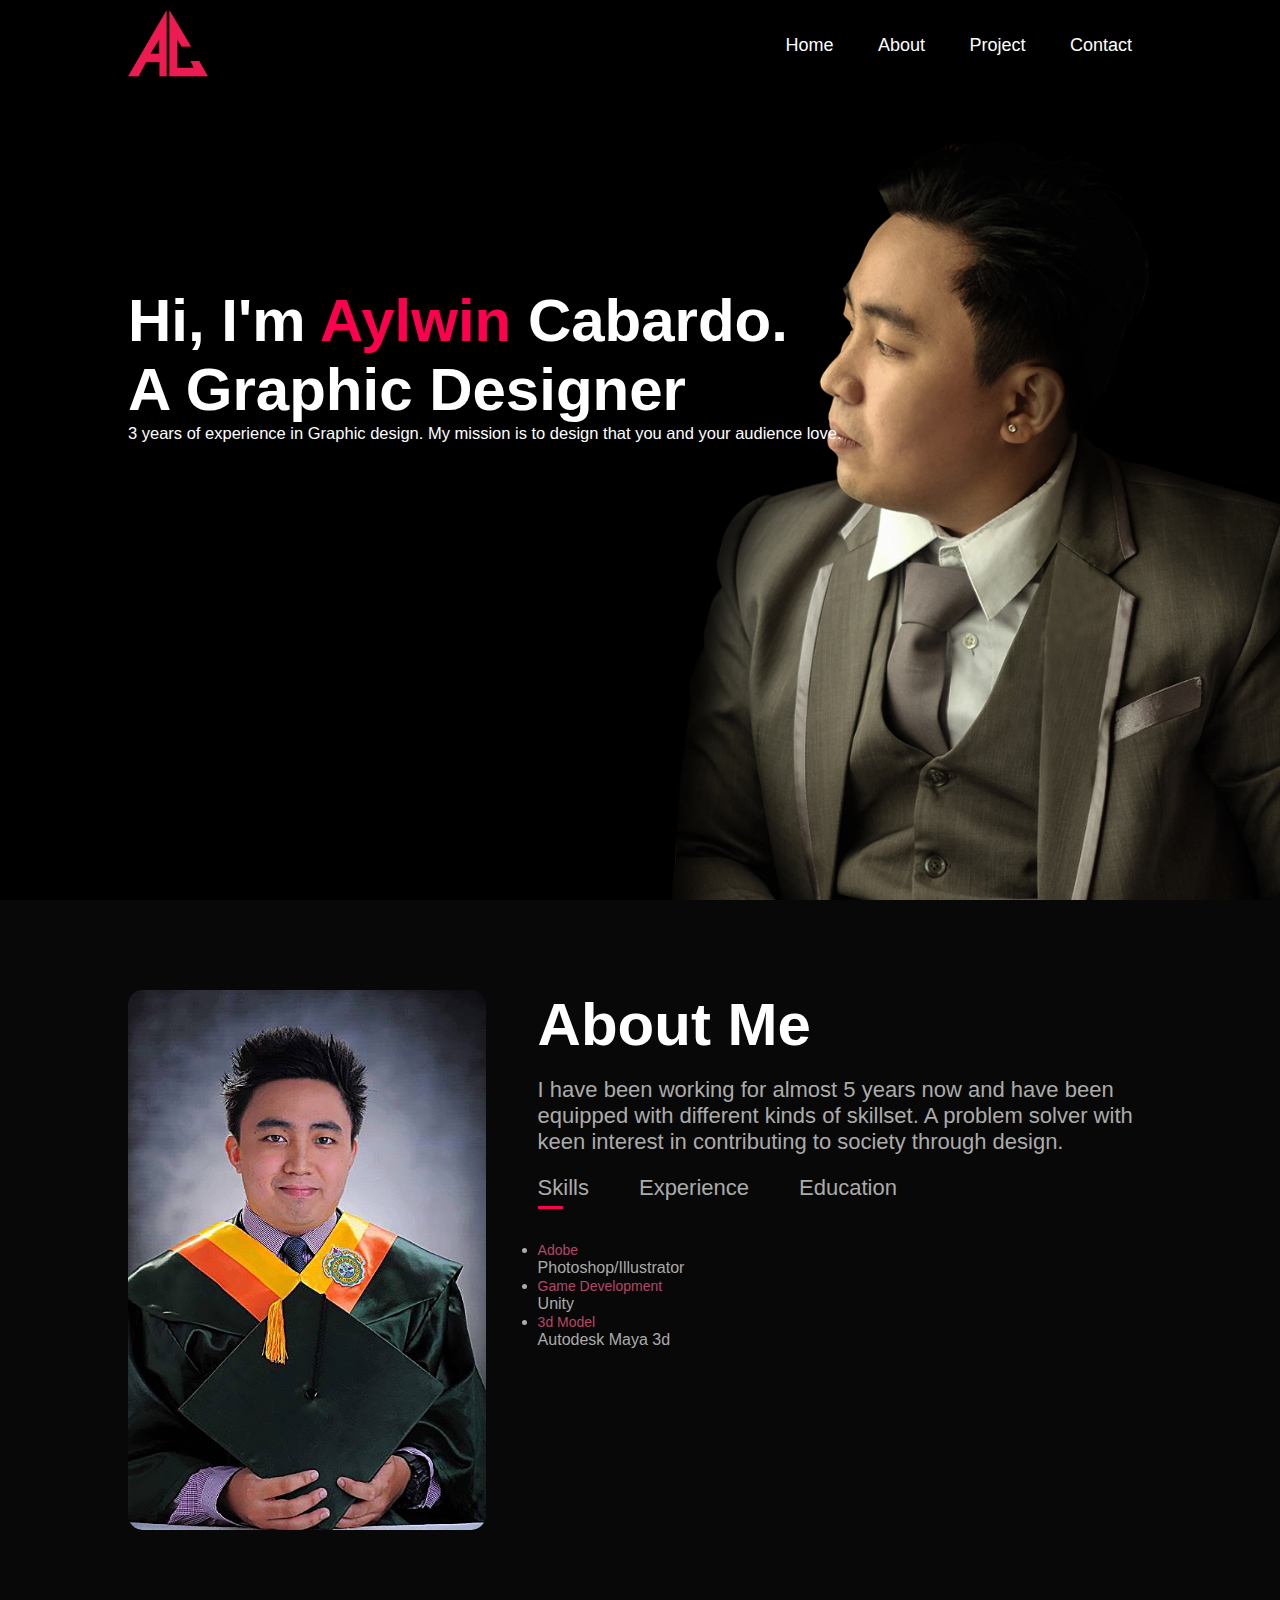
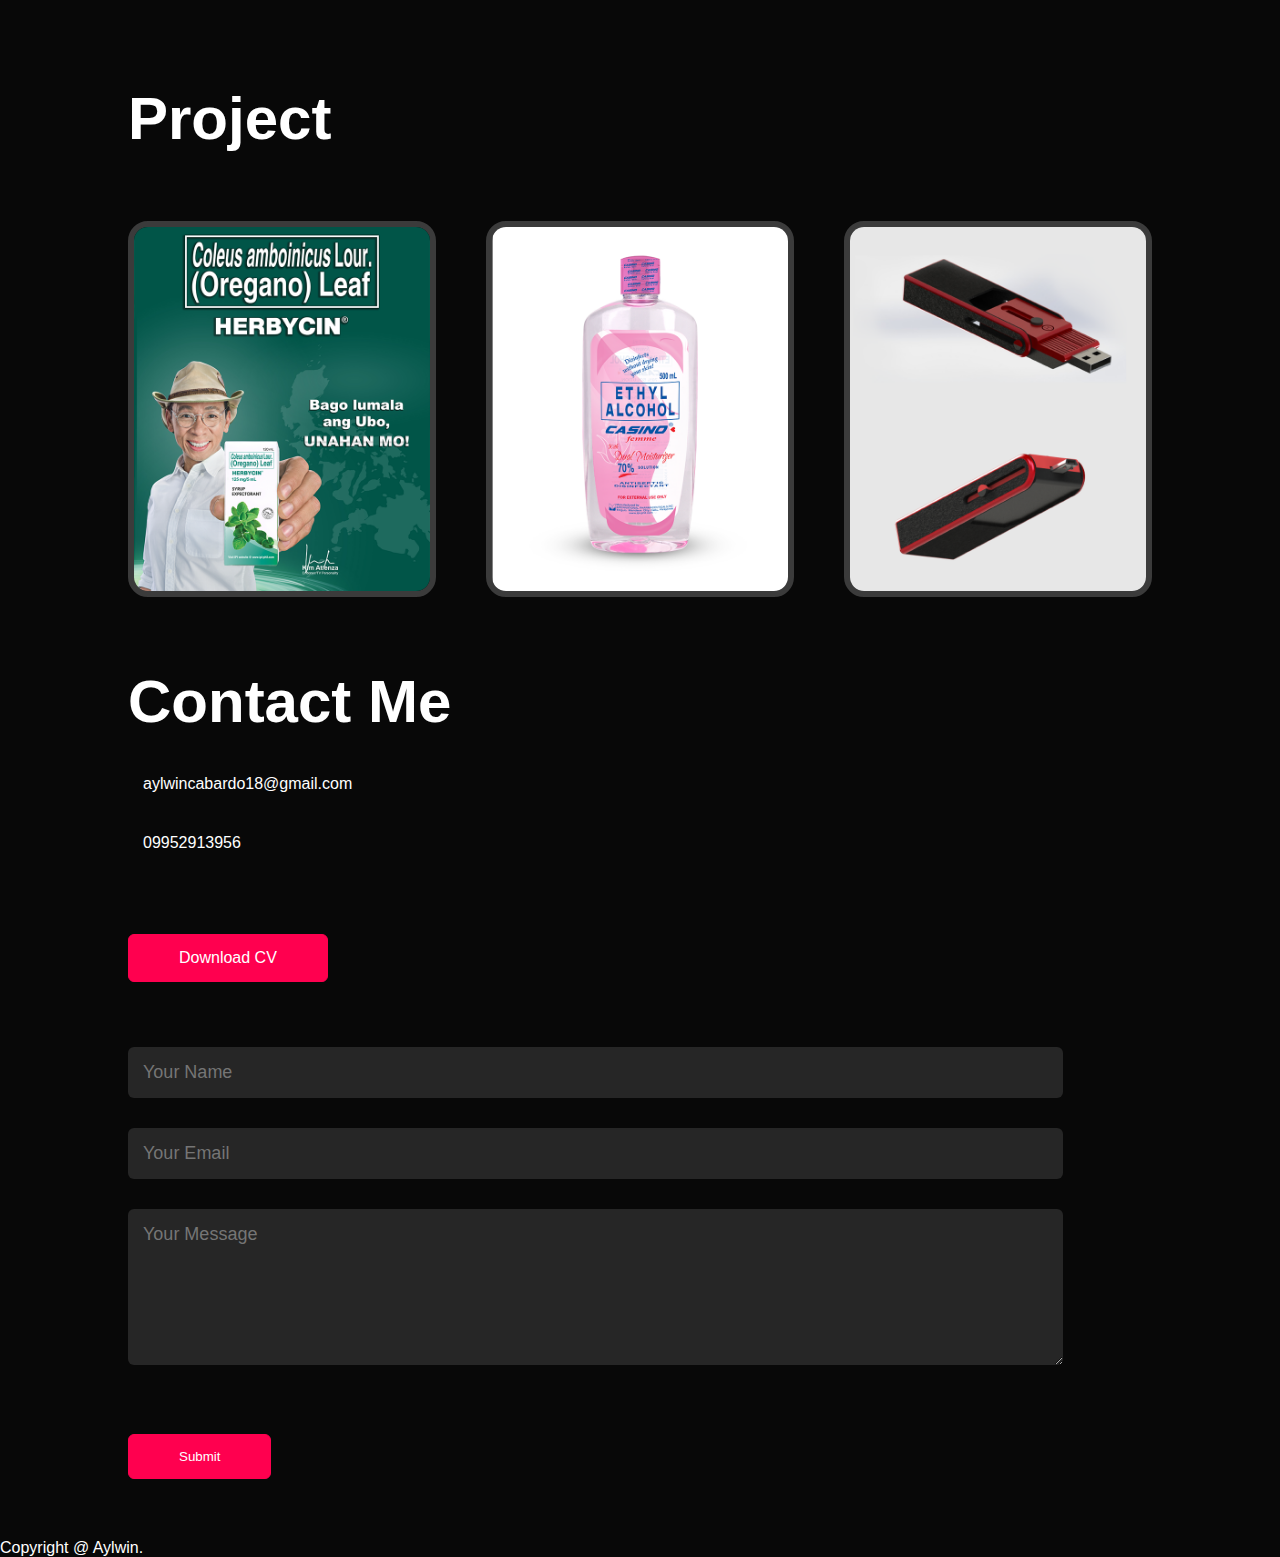
<file: index.html>
<!DOCTYPE html>
<html lang="en">
<head>
    <meta charset="UTF-8">
    <meta http-equiv="X-UA-Compatible" content="IE=edge">
    <meta name="viewport" content="width=device-width, initial-scale=1.0">
    <title>Perosnal Portfolio Website</title>
    <link rel="stylesheet" href="style.css">

</head>
<body>
<div id="header">
    <div class="container">
        <nav>
            <a href="#header"><img src="ac logo.png" class="Logo"></a>
            <ul>
                <li><a href="#header">Home</a></li>
                <li><a href="#about">About</a></li>  
                <li><a href="#portfolio">Project</a></li>
                <li><a href="#contact">Contact</a></li>
            </ul>
        </nav>
        <div class="header-text">
          
            <h1>Hi, I'm <span>Aylwin</span> Cabardo.<br> A Graphic Designer</h1>
            <p>3 years of experience in Graphic design. My mission is to design that you and your audience love.</p>
        </div>
    </div>
</div>
<!-- ------------------about-------------------- -->
<div id="about">
    <div class="container">
        <div class="row">
            <div class="about-col-1">
                <img src="front.png">

            </div>
            <div class="about-col-2">
                <h1 class="sub-title">About Me</h1><br>
                
                <p>I have been working for almost 5 years now  and have been equipped with different kinds of skillset.
                     A problem solver with keen interest in contributing to society through design.</p>
                    
                    <div class="tab-titles">
                        <p class="tab-links active-link" onclick="opentab('skills')">Skills</p>
                        <p class="tab-links" onclick="opentab('experience')">Experience</p>
                        <p class="tab-links" onclick="opentab('education')">Education</p>
                    </div>
                     <div class="tab-contents active-tab" id="skills">
                        <ul>
                            <li><span>Adobe</span><br>Photoshop/Illustrator</li>

                            <li><span>Game Development</span><br>Unity</li>

                            <li><span>3d Model</span><br>Autodesk Maya 3d</li>
                        </ul>

                     </div>
                     <div class="tab-contents" id="experience">
                        <ul>
                            <li><span>2016 - 2017</span><br>Internship Graphic Designer at CorDev Solution Inc.</li>

                            <li><span>2017 - 2018</span><br>Internship Graphic Designer at Etchwork Digital Hammer</li>

                            <li><span>2019 - 2022</span><br>Graphic Designer at International Pharmatiutical Inc</li>

                            <li><span>2022 - 2023</span><br>Customer Service at Alorica</li>
                            
                        </ul>

                     </div>
                     <div class="tab-contents" id="education">
                        <ul>
                            <li><span>2009 - 2013<br>Highschool Diploma</span><br>Cherubs Academy</li>

                            <li><span>2013 - 2018<br></b> Bachelor of Science in Information Technology major in Multimedia</span><br>University of San Jose Recoletos</li>

                        </ul>

                     </div>
                </div>
            </div>
    </div>
</div>
<!-- --------------------portfolio-------------------- -->
<div id="portfolio">
    <div class="container">
        <h1 class="sub-title">Project</h1><br>
        <div class="work-list">
            <div class="work">
                <img src="Poster/poster.png">
                <div class="layer">
                    <h3>Advertising Poster</h3>
                    <p>Advertising design is the intersection of marketing and design.</p><br>
                    <a href="Advertising Poster.html"><img src="icon link.png"></a></br>
                </div>
            </div>
            <div class="work">
                <img src="mock.png">
                <div class="layer">
                    <h3>Mock Up Design</h3>
                    <p>mockup is a high-fidelity render of your product's
                        design that showcases how the finished product will look.</p><br>
                        <a href="Mockup.html"><img src="icon link.png"></a></br>
                </div>
            </div>
            <div class="work">
                <img src="3d/3d.png">
                <div class="layer">
                    <h3>3d Model</h3>
                    <p>digitally build, sculpt, and add detail to 3D product, props and sets.</p><br>
                        <a href="3d.html"><img src="icon link.png"></a></br>
                </div>
            </div>
       
        </div>
    </div>
</div>
<!------------------contact---------------->
<div id="contact">
    <div class="container">
        <div class="row">
            <div class="contact-left">
                <h1 class="sub-title">Contact Me</h1>
                <p><i class=" fas fa-paper-plane"></i> aylwincabardo18@gmail.com</p>
                <p><i class="fas fa-phone-square-alt"></i>09952913956</p>
                <div class="social-icons">
                </div>
                <a href="Cabardo, Aylwin.pdf" download class="btn btn2">Download CV</a>
            </div>
            <div class="contact-right"></div>
                <form name="submit-to-google-sheet">
                    <input type="text" name="Name" placeholder="Your Name" required>
                    <input type="email" name="Email" placeholder="Your Email" required>
                    <textarea name="Message" rows="6" placeholder="Your Message"></textarea>
                    <button type="submit" class="btn btn2">Submit</button>
                </form>
                <span id="msg"></span>
        </div>
    </div>
    <div class="copright">
        <p>Copyright @ Aylwin.</p>
    </div>
</div>




<script>

    var tablinks = document.getElementsByClassName("tab-links");
    var tabcontents = document.getElementsByClassName("tab-contents");
   
    function opentab(tabname){
        for(tablink of tablinks){
            tablink.classList.remove("active-link");
        }
        for(tabcontent of tabcontents){
            tabcontent.classList.remove("active-tab");
        }
        event.currentTarget.classList.add("active-link");
        document.getElementById(tabname).classList.add("active-tab");
    }

</script>
<script>
    const scriptURL = 'https://script.google.com/macros/s/AKfycbzjy4N9fclHRNb1u1kMYlkLZGtPqyj-jUWQSoS8yEa0E3xSTGFMk60vDSqWPmYOn9_N/exec'
    const form = document.forms['submit-to-google-sheet']
    const msg = document.getElementById("msg")
  
    form.addEventListener('submit', e => {
      e.preventDefault()
      fetch(scriptURL, { method: 'POST', body: new FormData(form)})
        .then(response => {
            msg.innerHTML = "Message sent successfully"
            setTimeout(function(){
                msg.innerHTML = ""
            },2000)
            form.reset()
        })
        .catch(error => console.error('Error!', error.message))
    })
  </script>

</body>
</html>
</file>
<file: style.css>
*{
    margin: 0;
    padding: 0;
    font-family: 'Poppins', sans-serif;
    box-sizing: border-box;

}
html{
    scroll-behavior: smooth;
}
body{
    background: #080808;
    color: #fff;
    
}
#header{
    width: 100%;
    height: 100vh;
    background-image: url(background.png);
    background-size: cover;
    background-position: center;
}

.container{
    padding: 10px 10%;

}

nav{
    display: flex;
    align-items: center;
    justify-content: space-between;
    flex-wrap: wrap;

}
.Logo{
width: 80px;

}

nav ul li{
    display: inline-block;
    list-style: none;
    margin: 10px 20px;
}

nav ul li a{
    color:#fff;
    text-decoration: none;
    font-size: 18px;
    position: relative;
}
nav ul li a::after{
    content: '';
    width: 0%;
    height: 3px;
    background: #ff004f;
    position: absolute;
    left: 0;
    bottom: -6px;
    transition: 0.5s;

}
nav ul li a:hover::after{
    width: 100%;
}
.header-text{
    margin-top: 20%;
    font-size: 16.5px;
}
.header-text h1{
    font-size: 60px;
    margin-top: 20px;

}
.header-text h1 span{
    color: #ff004f;

}
/* --------about----------- */
#about{

    padding: 80px 0;
    color: #ababab;
}
.row{
    display: flex;
    justify-content: space-between;
    flex-wrap: wrap;
}
.about-col-1{
    flex-basis: 35%; 
}
.about-col-1 img{
    width: 100%;
    border-radius: 15px;
}
.about-col-2{
flex-basis: 60%;

}
.about-col-2 p{

    font-size: 22px;
}
.sub-title{

    font-size: 60px;
    font-weight: 600;
    color: #fff;

}
.tab-titles{
    display: flex;
    margin: 20px 0 40px;

}
.tab-links{
    margin-right: 50px;
    font-size:  18px;
    font-weight: 500;
    cursor: pointer;
    position: relative;

}
.tab-links::after{
    content: '';
    width: 0;
    height: 3px;
    background: #ff004f;
    position:absolute;
    left: 0;
    bottom: -8px;
    transition: 0.5s;

}
.tab-links.active-link::after{
    width: 50%;
}
.tab-contents{
    list-style: none;
    margin: 10px 0;
}
.tab-contents ul li span{
    color: #b54769;
    font-size:  14px;

}
.tab-contents{
    display: none;
}
.tab-contents.active-tab{
    display: block;

}
/* --------portfolio----------- */
#portfolio{
    padding: 50px 0;
}
.work-list{
    display: grid;
    grid-template-columns: repeat(auto-fit, minmax(250px, 1fr));
    grid-gap: 50px;
    margin-top: 50px;
}
.work{
    border: 6px solid #3b3b3b;
    border-radius: 20px;
    position: relative;
    overflow: hidden;
}
.work img{
    width: 100%;
    border-radius: 5px;
    display: block;
    transition: transform 0.5s;
    
}
.layer{
    width: 100%;
    height: 0%;
    background: linear-gradient(rgb(0,0,0,0.6), #ff004f);
    border-radius: 10px;
    position: absolute;
    left: 0;
    bottom: 0;
    overflow: hidden;
    display: flex;
    align-items: center;
    justify-content: center;
    flex-direction: column;
    padding: 0 40px;
    text-align: center;
    font-size: 14px;
    transition: height 0.5s;
}
.layer h3{
    font-weight: 500;
    margin-bottom: 20px;

}

.work:hover img{
    transform: scale(1.1);
}
.work:hover .layer{
    height: 100%;
}


/* --------- contact --------*/
.contact-left{
    flex-basis: 35%;
}

.contact-left p{
    margin-top: 30px;
}
.contact-left p i{
    color: #ff004f;
    margin-right: 15px;
    font-size: 25px;
}
.social-icons{
   margin-top: 30px; 
}
.social-icons a{
    text-decoration: none;
    font-size: 30px;
    margin-right: 15px;
    color: #ababab;
    display: inline-block;
    transition: transform 0.5s;
}
.social-icons a:hover{
    color: #ff004f;
    transform: translateY(-5px);
}
.btn.btn2{
    display: block;
    margin: 50px auto;
    width: fit-content;
    border: 1px solid #ff004f;
    padding: 14px 50px;
    border-radius: 6px;
    text-decoration: none;
    color: #fff;
    display: inline-block;
    background: #ff004f;
}
.contact-right form{
    width: 100%;


}
form input, form textarea{
    width: 100%;
    border: 0;
    outline: none;
    background: #262626;
    padding: 15px;
    margin: 15px 0;
    color: #fff;
    font-size:  18px;
    border-radius: 6px;
}
form.btn2{
    padding:  14px 60px;
    font-size: 18px;
    margin-top: 20px;
    cursor: pointer;
}
form .btn.btn2{
  
    cursor: pointer;
}
.copyright{
    width: 100%;
    text-align: center;
    padding: 25px 0;
    background: #262626;
    font-weight: 300;
    margin-top: 20px;
}
.copyright i{
    color: #ff004f;
}


 #msg{
    color: #61b752;
    margin-top: -40px;
    display: block;
 }
</file>
